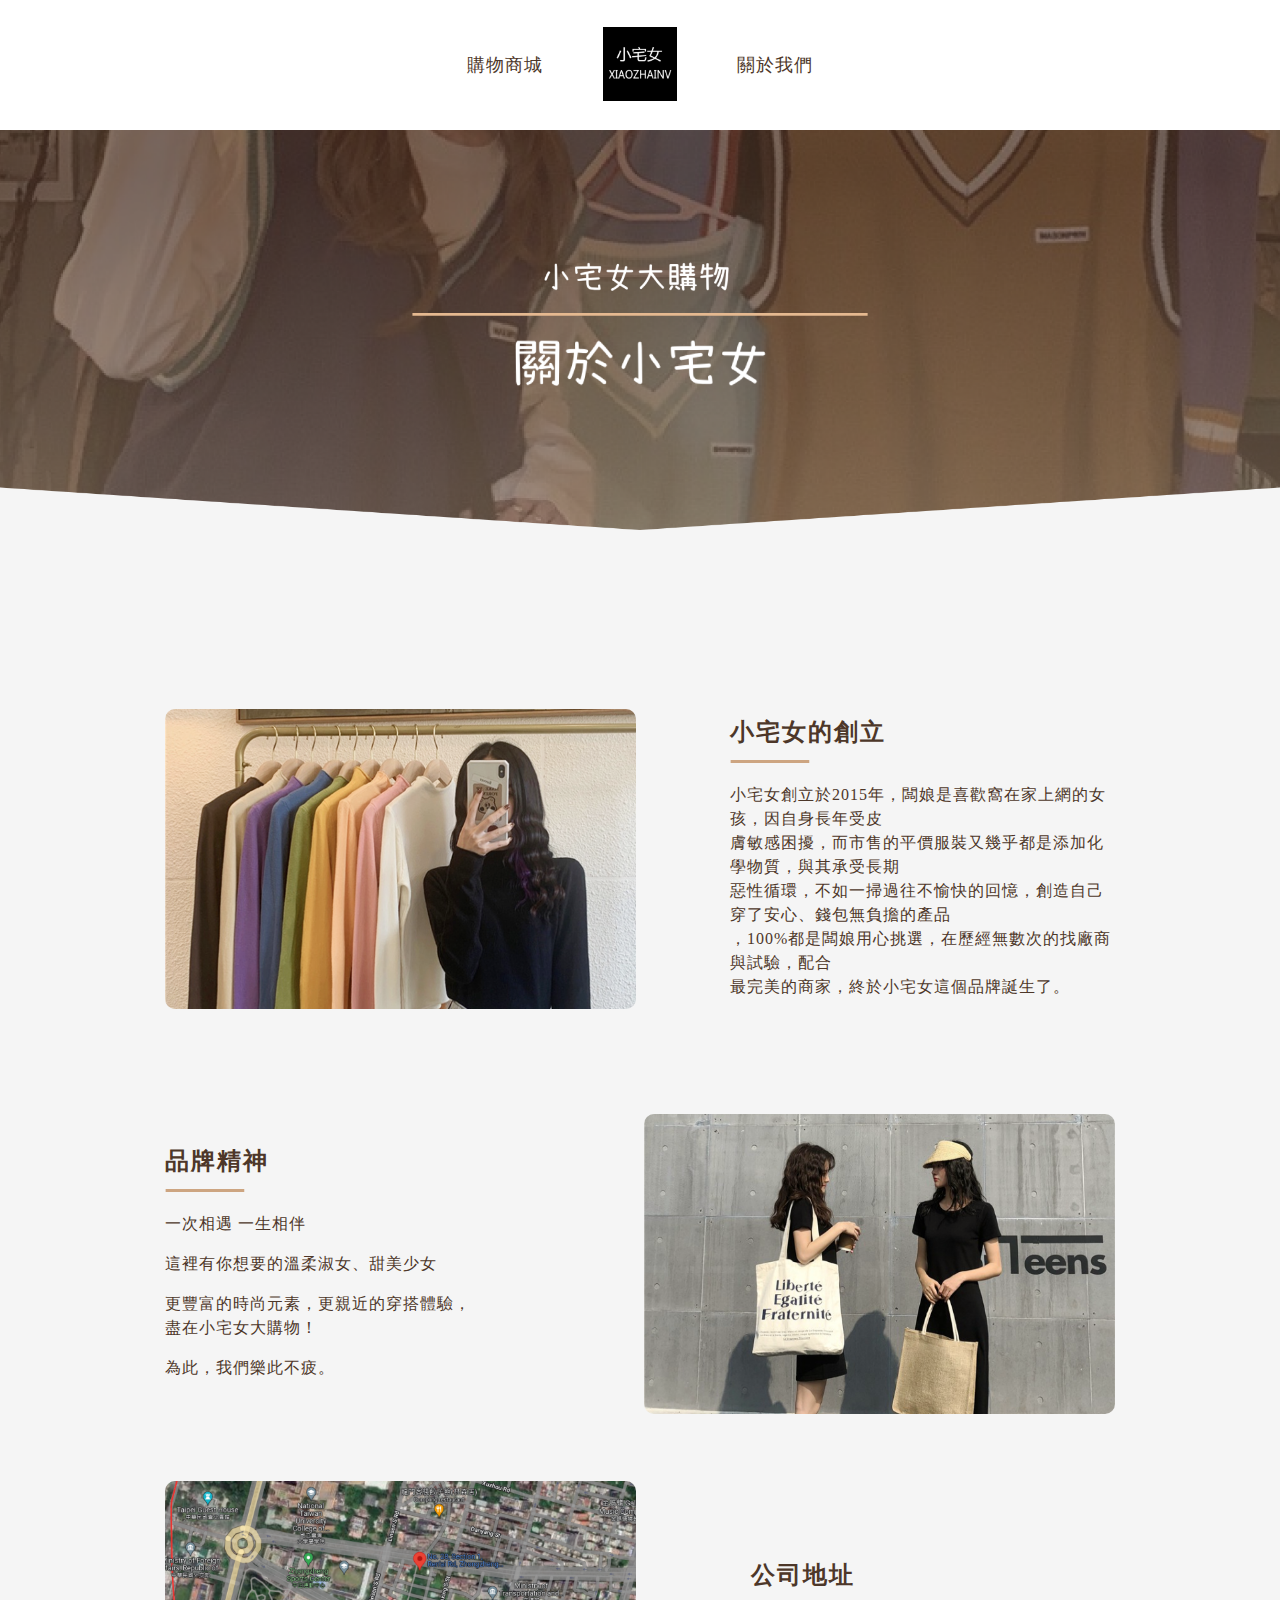
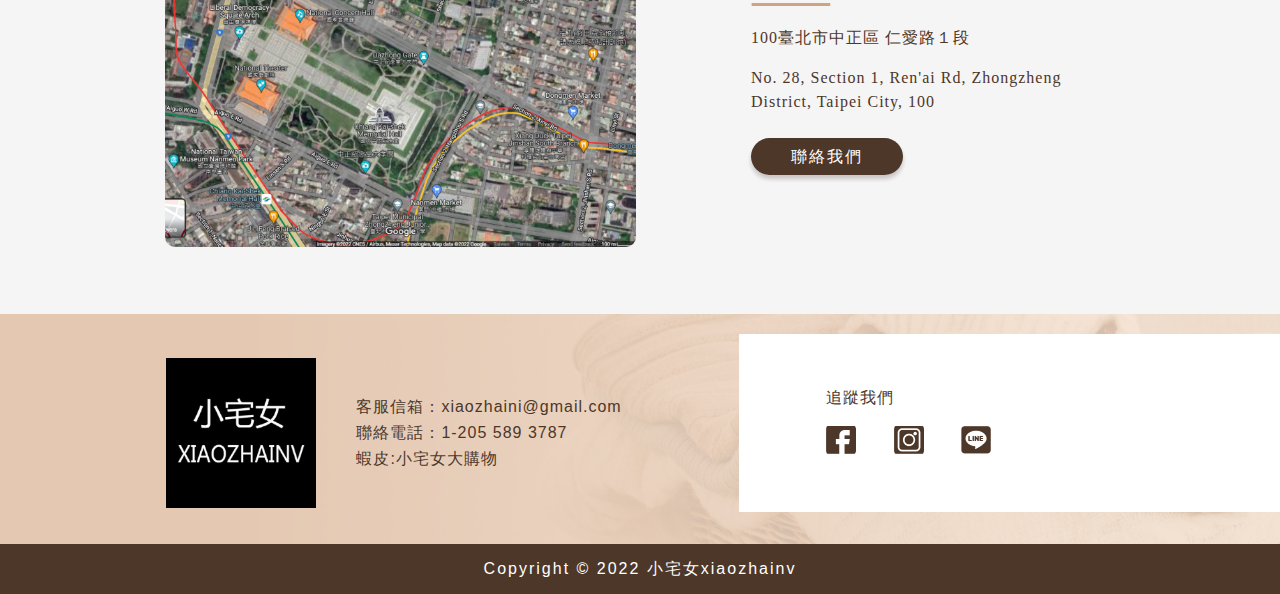
<file: about.html>
<!DOCTYPE html>
<html lang="en">
<head>
    <meta charset="UTF-8">
    <meta http-equiv="X-UA-Compatible" content="IE=edge">
    <meta name="viewport" content="width=device-width, initial-scale=1.0">
    <link rel="stylesheet" href="css/reset.css">
    <link rel="stylesheet" href="css/header_footer.css">
    <link rel="stylesheet" href="css/about.css">
    <title>關於小宅女</title>
</head>
<body>
    <div class="wrap">
         <!-- ★header★ -->
<header>
    <div class="content">
    <a class="H_BTN" href="shop.html">購物商城</a>
    <a href="index.html"><img class="H_Logo" src="img\LOGO.png" alt=""></a>
    <a class="H_BTN" href="about.html">關於我們</a>
</div>
</header>
        <div class="banner">
            <img class="banner-top" src="img\about-us-banner.png" alt="">

        </div>
        <div class="about-content">
            <div class="first-content">
                <img class="first-img" src="img\first-img.png" alt="">
                <div class="first-content-right">
                    <h3 class="about-us-title">小宅女的創立</h3>
                    <img class="divider-line" src="img\divider-line.png" alt="">
                    <p class="about-us-text">小宅女創立於2015年，闆娘是喜歡窩在家上網的女孩，因自身長年受皮<br>膚敏感困擾，而市售的平價服裝又幾乎都是添加化學物質，與其承受長期<br>惡性循環，不如一掃過往不愉快的回憶，創造自己穿了安心、錢包無負擔的產品<br>，100%都是闆娘用心挑選，在歷經無數次的找廠商與試驗，配合<br>最完美的商家，終於小宅女這個品牌誕生了。 
                    </p>
                </div>
            </div>
            <div class="second-content">
                <div class="second-content-left">
                    <h3 class="about-us-title">品牌精神</h3>
                    <img class="divider-line" src="img\divider-line.png" alt="">
                    <p class="about-us-text">一次相遇 一生相伴</p>
                    <br>
                    <p class="about-us-text">這裡有你想要的溫柔淑女、甜美少女</p>
                    <br>
                    <p class="about-us-text">更豐富的時尚元素，更親近的穿搭體驗，盡在小宅女大購物！</p>
                    <br>
                    <p class="about-us-text">為此，我們樂此不疲。</p>
                </div>
                <img class="second-img" src="img\second-img.png" alt="">
            </div>
            <div class="third-content">
                <img class="third-img" src="img\third-img.png" alt="">
                <div class="third-content-right">
                    <h3 class="about-us-title">公司地址</h3>
                    <img class="divider-line" src="img\divider-line.png" alt="">
                    <p class="about-us-text">100臺北市中正區 仁愛路１段</p>
                    <br>
                    <p class="about-us-text third-text">No. 28, Section 1, Ren'ai Rd, Zhongzheng District, Taipei City, 100</p>
                    <a class="about-us-button" href="#">聯絡我們</a>
                </div>
            </div>
        </div>
           <!-- ★footer★ -->
<footer>
    <div class="content">
        <!-- footer_left -->
        <div class="F_left">
    <img class="F_LOGO" src="img\LOGO.png" alt="">
    <p>客服信箱：xiaozhaini@gmail.com<br>聯絡電話：1-205 589 3787<br>蝦皮:小宅女大購物</p>
    </div>
    <!-- footer_right -->
    <div class="F_right">
       <div class="W_background">
        <div class="info">
            <h1 class="title">追蹤我們</h1>
            <div class="icon_3">
                <a href="#"><img src="img\FB_img.png" alt=""></a>
                <a href="#"><img src="img\IG_img.png" alt=""></a>
                <a href="#"><img src="img\LINE_img.png" alt=""></a>
            </div>
        </div>
       </div> 
    </div>
</div>
</footer>

<!-- copyright -->
<div class="copyright">
    <p>Copyright © 2022 小宅女xiaozhainv</p>
</div>
    </div>
</body>
</html>
</file>
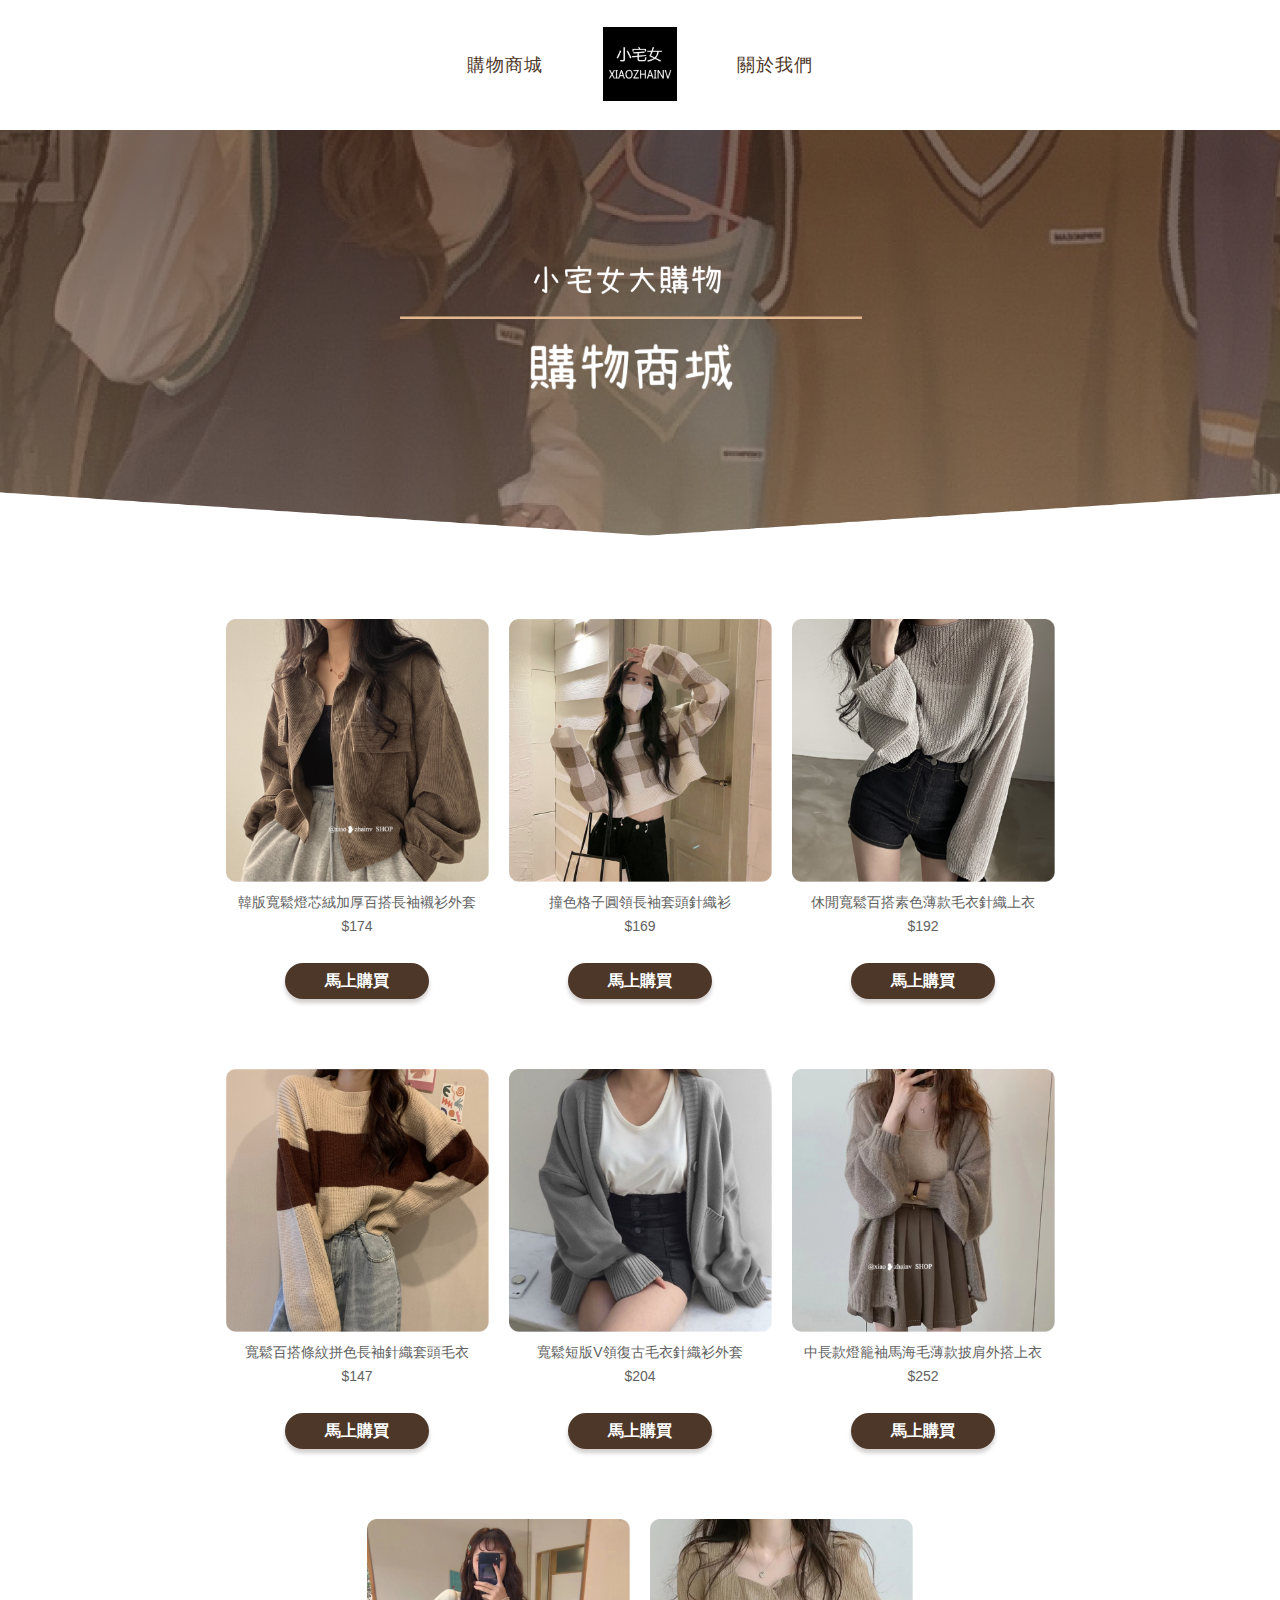
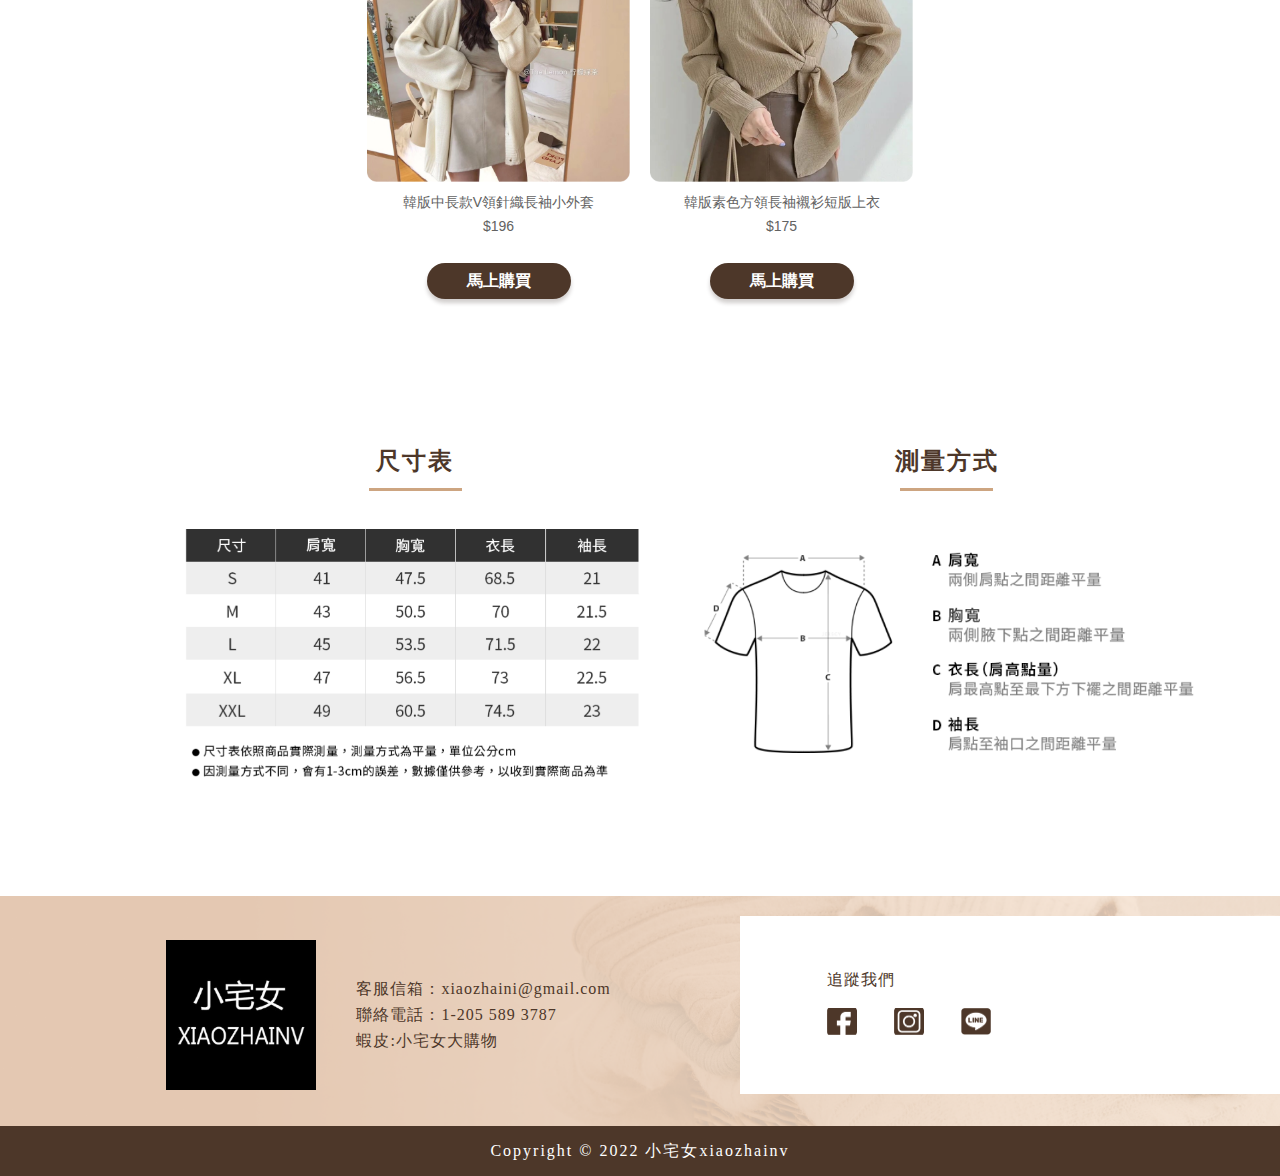
<file: shop.html>
<!DOCTYPE html>
<html lang="en">
<head>
    <meta charset="UTF-8">
    <meta http-equiv="X-UA-Compatible" content="IE=edge">
    <meta name="viewport" content="width=device-width, initial-scale=1.0">
    <link rel="stylesheet" href="css/reset.css">
    <link rel="stylesheet" href="css/header_footer.css">
    <link rel="stylesheet" href="css/shop.css">
    <title>購物商店</title>
</head>
<body>
    <div class="wrap">
    <!-- ★header★ -->
<header>
    <div class="content">
    <a class="H_BTN" href="shop.html">購物商城</a>
    <a href="index.html"><img class="H_Logo" src="img\LOGO.png" alt=""></a>
    <a class="H_BTN" href="about.html">關於我們</a>
</div>
</header>

<!-- ★section-1_banner★ -->
<div class="section_1">
<img src="img\shop_banner.png" alt="">
</div>

<!-- ★section-2★ -->
<div class="section_2">
    <div class="content">
        <ul class="product_list">
            <li class="single_product_1">
                <img class="product_img" src="img\shop_img_01.png" alt="">
                <p class="name">韓版寬鬆燈芯絨加厚百搭長袖襯衫外套</p>
                <p class="price">$174</p>
                <div class="BTN">
                <a href="#">馬上購買 </a>
                </div>
            </li>
            <li class="single_product_2">
                <img class="product_img" src="img\shop_img_02.png" alt="">
                <p class="name">撞色格子圓領長袖套頭針織衫</p>
                <p class="price">$169</p>
                <div class="BTN">
                <a href="#">馬上購買 </a>
                </div>
            </li>
            <li class="single_product_3">
                <img class="product_img" src="img\shop_img_03.png" alt="">
                <p class="name">休閒寬鬆百搭素色薄款毛衣針織上衣</p>
                <p class="price">$192</p>
                <div class="BTN">
                <a href="#">馬上購買 </a>
                </div>
            </li>
            <li class="single_product_4">
                <img class="product_img" src="img\shop_img_04.png" alt="">
                <p class="name">寬鬆百搭條紋拼色長袖針織套頭毛衣</p>
                <p class="price">$147</p>
                <div class="BTN">
                <a href="#">馬上購買 </a>
                </div>
            </li>
            <li class="single_product_5">
                <img class="product_img" src="img\shop_img_05.png" alt="">
                <p class="name">寬鬆短版V領復古毛衣針織衫外套</p>
                <p class="price">$204</p>
                <div class="BTN">
                <a href="#">馬上購買 </a>
                </div>
            </li>
            <li class="single_product_6">
                <img class="product_img" src="img\shop_img_06.png" alt="">
                <p class="name">中長款燈籠袖馬海毛薄款披肩外搭上衣</p>
                <p class="price">$252</p>
                <div class="BTN">
                <a href="#">馬上購買 </a>
                </div>
            </li>
            <li class="single_product_7">
                <img class="product_img" src="img\shop_img_07.png" alt="">
                <p class="name">韓版中長款V領針織長袖小外套</p>
                <p class="price">$196</p>
                <div class="BTN">
                    <a href="#">馬上購買 </a>
                </div>
            </li>
            <li class="single_product_8">
                <img class="product_img" src="img\shop_img_08.png" alt="">
                <p class="name">韓版素色方領長袖襯衫短版上衣</p>
                <p class="price">$175</p>
                <div class="BTN">
                    <a href="#">馬上購買 </a>
                </div>
            </li>
        </ul>
    </div>
</div>

<!-- ★section-3★ -->
<div class="section_3">
    <div class="content">
        <div class="left_info">
            <h1 class="title">尺寸表</h1>
            <div class="line"> </div>
            <img src="img\shop_img_09.png" alt="">
        </div>
        <div class="right_info">
            <h1 class="title">測量方式</h1>
            <div class="line"> </div>
            <img src="img\shop_img_10.png" alt="">    
        </div>
    </div>
</div>

<!-- ★footer★ -->
<footer>
    <div class="content">
        <!-- footer_left -->
        <div class="F_left">
    <img class="F_LOGO" src="img\LOGO.png" alt="">
    <p>客服信箱：xiaozhaini@gmail.com<br>聯絡電話：1-205 589 3787<br>蝦皮:小宅女大購物</p>
    </div>
    <!-- footer_right -->
    <div class="F_right">
       <div class="W_background">
        <div class="info">
            <h1 class="title">追蹤我們</h1>
            <div class="icon_3">
                <a href="#"><img src="img\FB_img.png" alt=""></a>
                <a href="#"><img src="img\IG_img.png" alt=""></a>
                <a href="#"><img src="img\LINE_img.png" alt=""></a>
            </div>
        </div>
       </div> 
    </div>
</div>
</footer>

<!-- copyright -->
<div class="copyright">
    <p>Copyright © 2022 小宅女xiaozhainv</p>
</div>
</div>
</body>
</html>
</file>
<file: css/header_footer.css>
/* header */
header .content{
background-color:#fff;
height: 130px;
display: flex;
justify-content: center;
align-items: center;
}

header .H_BTN{
    color: #4D3729;
    font-size: 18px;
    font-weight: 400;
    letter-spacing: 1px;
    text-decoration: none;
}

header .H_BTN:hover{
    transition: 0.3s;
    color: rgb(202, 77, 31);
}

header img{
    width: 74px;
    margin: auto 60px;
}

/* footer */
footer{
    background-image: url('/img/footer_img.png');
    background-repeat: no-repeat;
    background-size: cover;
    height: 230px;
}
footer .content{
    display: flex;
    align-items: center;
    justify-content: space-between;
}
/* 左側 */
footer .content .F_left{
    margin-top: 40px;
    display: flex;
    justify-content: center;
    align-items: center;
    padding-left: 13%;
}

footer .content .F_left p{
    font-size: 16px;
    letter-spacing: 1px;
    color: #4D3729;
    line-height: 26px;
}
.F_LOGO{
    width:150px ;
    margin-right: 40px;
}

/* 右側 */
footer .F_right{
    margin-top: 20px;
    background-color: #fff;
    padding-right:20%;
    height:178px;
    display: flex;
    align-items: center;
    padding-left: 87px;
}

footer .title{
    font-size: 16px;
    color: #4D3729;
    letter-spacing: 1px;
    margin-bottom: 20px;
}
footer .icon_3 img{
    width: 30px;
    margin-right: 33px;
}
/* copyright */
.copyright{
    background-color: #4D3729;
    height: 50px;
    display: flex;
    justify-content: center;
    align-items: center;
}

.copyright p{
    font-size: 16px;
    color: #fff;
    letter-spacing: 2px;
}
</file>
<file: css/about.css>
body{
    background-color: #F5F5F5;
    display: flex;
    justify-content: center;
    font-family: Arial ;
}

.wrap{
    box-sizing: border-box;
}

.banner-top{
    width:100%;
}

.about-content{
    padding:176px 0px 110px 0px;
    box-sizing: border-box;
    padding:176px 165px 0px 165px;
}

.first-content{
    display:flex;
    box-sizing: border-box;
    padding-bottom: 105px;
    align-items: center;
}

.second-content{
    display:flex;
    box-sizing: border-box;
    padding-bottom: 67px;
    align-items: center;
}

.third-content{
    display:flex;
    box-sizing: border-box;
    padding-bottom: 67px;
    align-items: center;

}

.first-content-right{
    padding-left:94px;
}

.second-content-left{
    padding-right:168px;
}

.third-content-right{
    padding-left:115px;
}

.first-img{
    width:471px;
    border-radius: 10px;
}

.second-img{
    width:471px;
    border-radius: 10px;
}

.third-img{
    width:471px;
    border-radius: 10px;
}

.about-us-title{
    font-family: Inter;
    font-weight: bold;
    color:#4D3729;
    letter-spacing: 2px;
    font-size:24px;
}

.about-us-text{
    font-family: Noto Sans Tc;
    font-size:16px;
    font-weight:400px;
    letter-spacing: 1px;
    color:#4D3729;
    line-height: 1.5em;
}

.divider-line{
    padding:16px 0px 17px 0px;
}

.about-us-button{
    font-family: Noto Sans Tc;
    font-size:16px;
    font-weight:500px;
    letter-spacing: 2px;
    color:#ffffff;
    padding: 10px 40px;
    background-color: #4D3729;
    border-radius: 100px;
    box-sizing: border-box;
    text-decoration: none;
    box-shadow:0px 4px 4px rgba(23, 10, 2, 0.2) ;
}

.about-us-button:hover{
    transition: 0.3s;
    background-color: #ecd2c2;
    color: #4D3729;
    font-weight: 700;
}

.about-us-text.third-text{
    padding-bottom:35px;
}
</file>
<file: css/shop.css>
/* ★section-1_banner */
.section_1 img{
    width: 100%;
}

/* ★section-2_banner */
.section_2 .content{
    display: flex;
    justify-content: center;
    padding:80px 165px ;
}
.section_2 ul{
    display: flex;
    justify-content:center;
    flex-wrap: wrap;
}

.section_2 ul img{
    width: 263px;
}

/* 商品清單內容調整 */
.section_2 ul li{
    margin: 0 10px;
}

.section_2 .name,.price{
    text-align: center;
}

.section_2 p{
    font-family: Arial, Helvetica, sans-serif;
    color:#626262;
    font-size: 14px;
}
.section_2 .name{
    padding: 10px 0px;
}
/* 按鈕 */
.section_2 .BTN{
    margin: 0 auto;
    margin: 30px auto 70px auto ;
    display: flex;
    align-items: center;
    justify-content: center;
}
.section_2 a{
    border-radius: 100px;
    box-shadow:0px 4px 4px rgba(23, 10, 2, 0.2) ;
    text-decoration: none;
    color: #fff;
    font-weight: 700;
    background-color: #4D3729;
    padding: 10px 40px;
}

.section_2 a:hover{
    transition: 0.3s;
    background-color: #ecd2c2;
    color: #4D3729;
    font-weight: 700;
}

/*section_3 下方尺寸&測量表 */
.section_3 {
    display: flex;
    justify-content: center;
    padding:0px 165px ;
}

.section_3 .content{
    width: 100%;
    display:flex;
    justify-content: space-around;
}

.section_3 .title{
    font-family: Arial;
    font-size: 24px;
    font-weight: bold;
    letter-spacing: 2px;
    color: #4d3729;
    text-align: center;
}

.section_3 .line{
    margin: 0 auto;
    background-color:#CDA581;
    height:3px;
    width: 93px;
    margin-top: 15px;
    margin-bottom: 30px;
}

/* 圖片條整 */
.section_3{
    margin-bottom: 110px;
}
.section_3 .left_info img{
    width: 500px;
}
.section_3 .right_info img{
    width: 563px;
}
</file>
